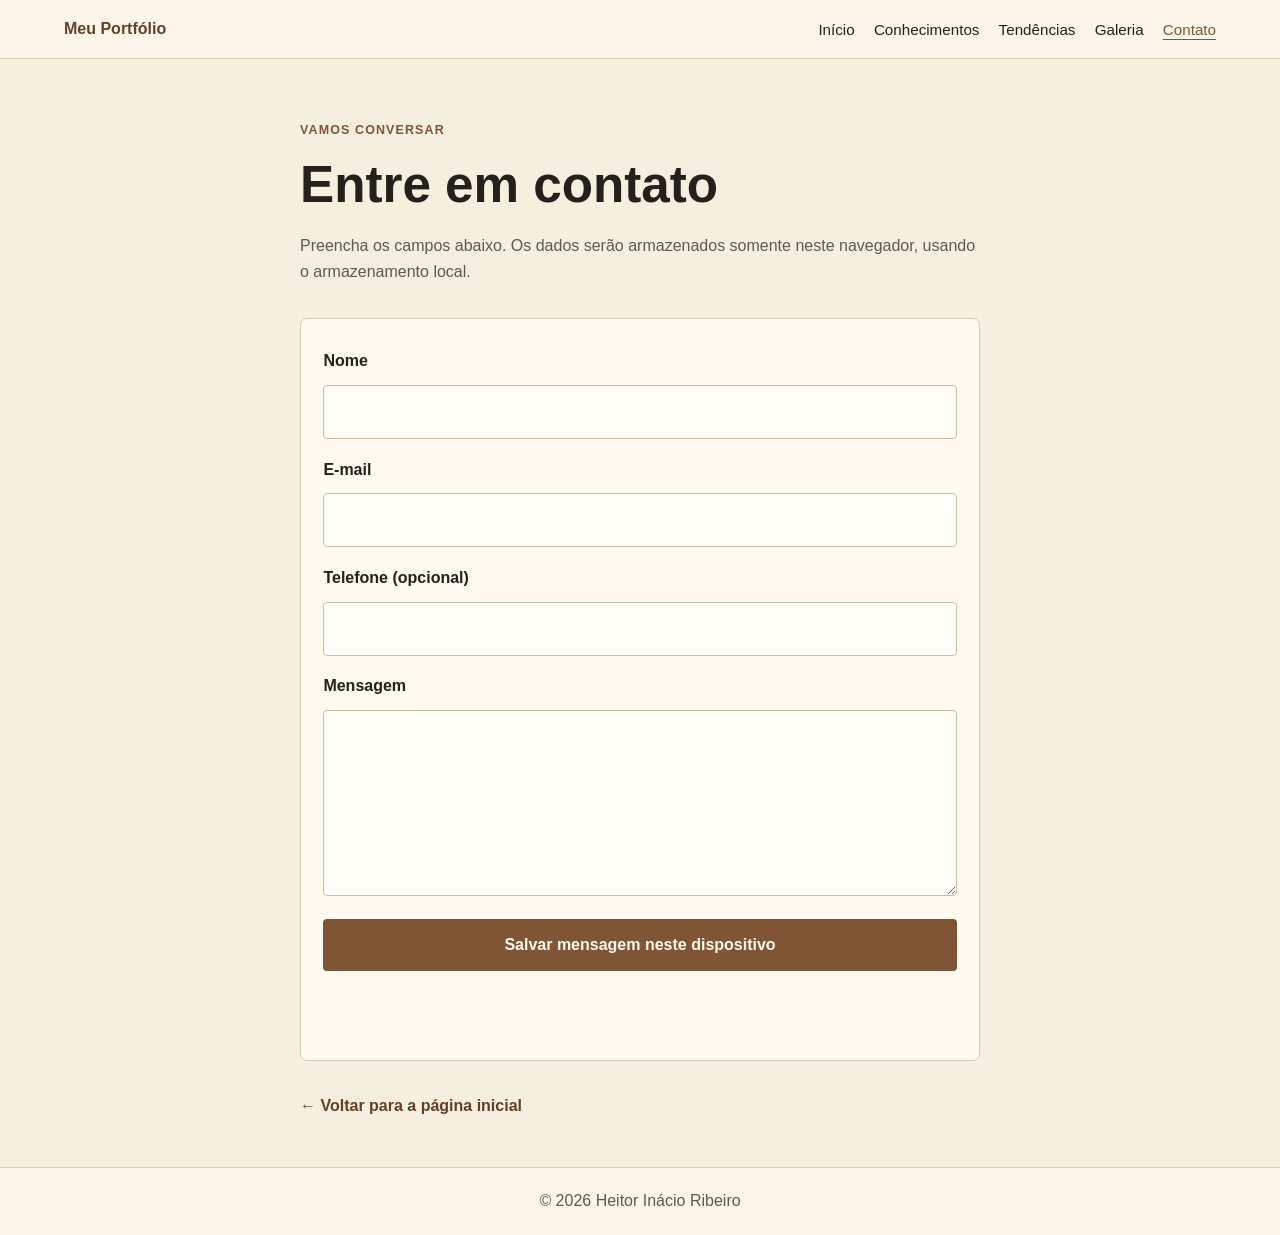
<file: Contato.html>
<!DOCTYPE html>
<html lang="pt-BR">
<head>
  <meta charset="UTF-8">
  <meta name="viewport" content="width=device-width, initial-scale=1">
  <meta name="description" content="Entre em contato com Heitor Inácio Ribeiro.">
  <title>Contato | Portfólio</title>
  <link rel="stylesheet" href="style.css">
</head>
<body>
  <header class="site-header">
    <a class="brand" href="index.html">Meu Portfólio</a>
    <nav class="main-nav" aria-label="Navegação principal">
      <a href="index.html">Início</a><a href="Conhecimento.html">Conhecimentos</a>
      <a href="Têndencias.html">Tendências</a><a href="Galeria.html">Galeria</a><a href="Contato.html" aria-current="page">Contato</a>
    </nav>
  </header>
  <main class="container narrow">
    <section class="page-heading">
      <p class="eyebrow">Vamos conversar</p>
      <h1>Entre em contato</h1>
      <p>Preencha os campos abaixo. Os dados serão armazenados somente neste navegador, usando o armazenamento local.</p>
    </section>

    <form id="contact-form" class="contact-form">
      <label for="nome">Nome</label>
      <input type="text" id="nome" name="nome" autocomplete="name" maxlength="100" required>

      <label for="email">E-mail</label>
      <input type="email" id="email" name="email" autocomplete="email" maxlength="150" required>

      <label for="telefone">Telefone (opcional)</label>
      <input type="tel" id="telefone" name="telefone" autocomplete="tel" maxlength="30">

      <label for="mensagem">Mensagem</label>
      <textarea id="mensagem" name="mensagem" rows="6" maxlength="2000" required></textarea>

      <button class="button" type="submit">Salvar mensagem neste dispositivo</button>
      <p id="form-status" class="form-status" role="status" aria-live="polite"></p>
    </form>
    <a class="back-link" href="index.html">← Voltar para a página inicial</a>
  </main>
  <footer class="site-footer"><p>© <span class="year"></span> Heitor Inácio Ribeiro</p></footer>
  <script src="Localstorage.js" defer></script>
</body>
</html>
</file>
<file: style.css>
/* Estilos compartilhados do portfólio */
:root {
  color-scheme: light;
  --background: #f5efdF;
  --surface: #fffaf0;
  --surface-light: #eee2ca;
  --accent: #805536;
  --accent-dark: #624027;
  --text: #24211d;
  --muted: #62594e;
  --border: #d9cbb3;
  --radius: 10px;
  font-family: Arial, Helvetica, sans-serif;
}

* { box-sizing: border-box; }
html { scroll-behavior: smooth; }
body {
  margin: 0;
  min-height: 100vh;
  display: flex;
  flex-direction: column;
  background: var(--background);
  color: var(--text);
  line-height: 1.65;
}
a { color: var(--accent-dark); }
a:hover { color: #986b45; }
.site-header {
  width: 100%;
  display: flex;
  align-items: center;
  justify-content: space-between;
  gap: 1.5rem;
  padding: 1rem max(5vw, 1.25rem);
  border-bottom: 1px solid var(--border);
  background: #fbf6e9;
}
.brand { color: var(--accent-dark); font-weight: 700; text-decoration: none; white-space: nowrap; }
.main-nav { display: flex; flex-wrap: wrap; gap: .5rem 1.2rem; justify-content: flex-end; }
.main-nav a { color: var(--text); text-decoration: none; font-size: .95rem; }
.main-nav a:hover, .main-nav a[aria-current="page"] { color: var(--accent); text-decoration: underline; text-underline-offset: 4px; }
.container { width: min(1100px, 90%); margin: 0 auto; padding: 3rem 0; flex: 1; }
.narrow { width: min(680px, 90%); }
.hero { display: flex; align-items: center; justify-content: space-between; gap: 3rem; }
.profile { padding: 2rem 0 3rem; }
.profile-copy { max-width: 680px; }
.eyebrow { color: var(--accent); text-transform: uppercase; letter-spacing: .09em; font-size: .78rem; font-weight: 700; }
h1, h2 { line-height: 1.25; }
h1 { margin: .35rem 0 1rem; color: var(--text); font-size: clamp(2rem, 5vw, 3.2rem); }
h2 { color: var(--accent-dark); font-size: clamp(1.2rem, 2.5vw, 1.5rem); }
.profile-copy > h2 { font-size: 1.2rem; font-weight: 500; color: var(--muted); }
.profile-image { width: min(290px, 38%); max-height: 390px; object-fit: cover; border-radius: 6px; border: 3px solid #e2d2b7; }
.content-section { margin: 1.5rem 0; padding: 1.4rem; border: 1px solid var(--border); border-left: 4px solid var(--accent); border-radius: 5px; background: var(--surface); }
.tag-list { display: flex; flex-wrap: wrap; gap: .6rem; padding: 0; list-style: none; }
.tag-list li { padding: .4rem .75rem; border-radius: 4px; background: var(--surface-light); color: var(--text); }
.page-heading { margin-bottom: 2rem; max-width: 760px; }
.page-heading p:last-child { color: var(--muted); }
.cards-grid { display: grid; grid-template-columns: repeat(2, minmax(0, 1fr)); gap: 1.25rem; }
.info-card, .project-card { overflow: hidden; border: 1px solid var(--border); border-radius: 7px; background: var(--surface); }
.info-card img, .project-card img { display: block; width: 100%; height: 220px; object-fit: contain; background: #eee9df; }
.project-card img { object-fit: cover; }
.info-card > div, .project-card > div { padding: 1.15rem; }
.info-card p, .project-card p { color: var(--muted); }
.project-card a { font-weight: 700; }
.back-link { display: inline-block; margin-top: 2rem; font-weight: 700; text-decoration: none; }
.contact-form { display: grid; gap: .65rem; padding: 1.4rem; border: 1px solid var(--border); border-radius: 7px; background: var(--surface); }
.contact-form label { margin-top: .45rem; font-weight: 700; }
.contact-form input, .contact-form textarea {
  width: 100%; padding: .8rem .9rem; border: 1px solid #cdbda3;
  border-radius: 4px; background: #fffdf8; color: var(--text); font: inherit;
}
.contact-form input:focus, .contact-form textarea:focus { outline: 2px solid var(--accent); outline-offset: 2px; }
.button { margin-top: .8rem; padding: .8rem 1rem; border: 0; border-radius: 4px; background: var(--accent); color: #fffaf0; font: inherit; font-weight: 700; cursor: pointer; }
.button:hover { background: var(--accent-dark); }
.form-status { min-height: 1.5em; color: var(--accent-dark); }
.site-footer { padding: 1.25rem; border-top: 1px solid var(--border); text-align: center; color: var(--muted); background: #fbf6e9; }
.site-footer p { margin: 0; }

@media (max-width: 720px) {
  .site-header { align-items: flex-start; flex-direction: column; }
  .main-nav { justify-content: flex-start; }
  .hero { flex-direction: column-reverse; align-items: flex-start; gap: 1.5rem; }
  .profile-image { width: min(100%, 320px); max-height: 420px; }
  .cards-grid { grid-template-columns: 1fr; }
  .container { padding: 2rem 0; }
}
</file>
